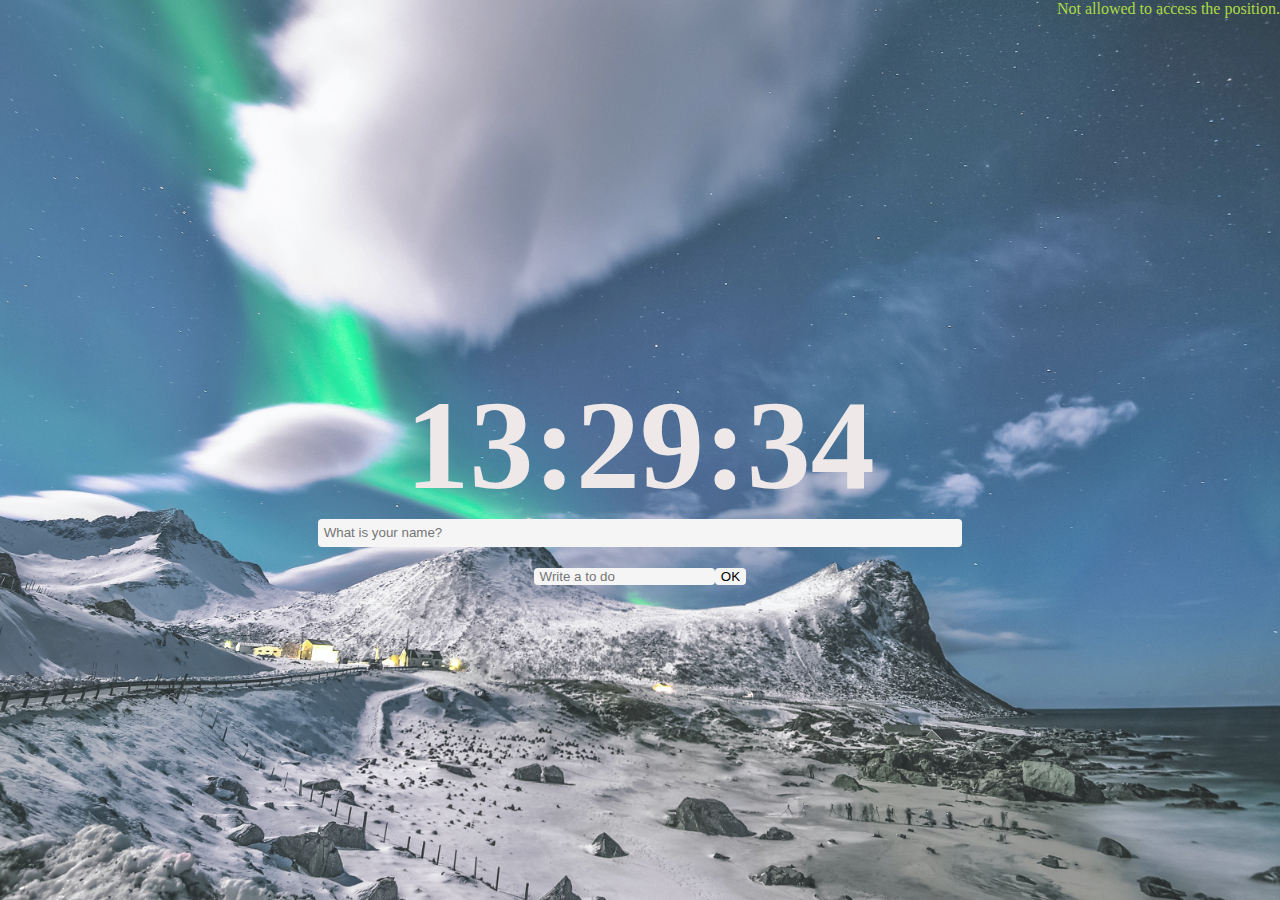
<file: cloneCoding_momentum/index.html>
<!DOCTYPE html>
<html>
  <head>
    <title>Something</title>
    <meta charset="utf-8"/>
    <link rel="stylesheet" href="style.css"/>
    <script src="clock.js" defer></script>
    <script src="greeting.js" defer></script>
    <script src="todo.js" defer></script>
    <script src="background.js" defer></script>
    <script src="weather.js" defer></script>
  </head>
  <body>
    <div class="back"></div>

    <header class="header">
      <spanc class="js-weather"></spanc>
    </header>

    <section>
      <div class="main">
        <!--clock block-->
        <div class="js-clock">
          <h1>00:00</h1>
        </div>
        
        <!--name block-->
        <div class="name-block">
          <form class="js-form form">
            <input type="text" placeholder=" What is your name?"/>
          </form>
          <h3 class="js-greeting greetings"></h3>
        </div>
        
        <!--todo block-->
        <div class="todo-block">
          <form class="js-toDoForm">
            <input type="text" placeholder=" Write a to do"/>
            <button class="resetBtn">OK</button>
          </form>
        </div>
      </div>
      <div class="main2">
        <ul class="js-toDoList">
        </ul>
      </div>
    </section>

    <footer class="footer">
    </footer>
  </body>
</html>
</file>
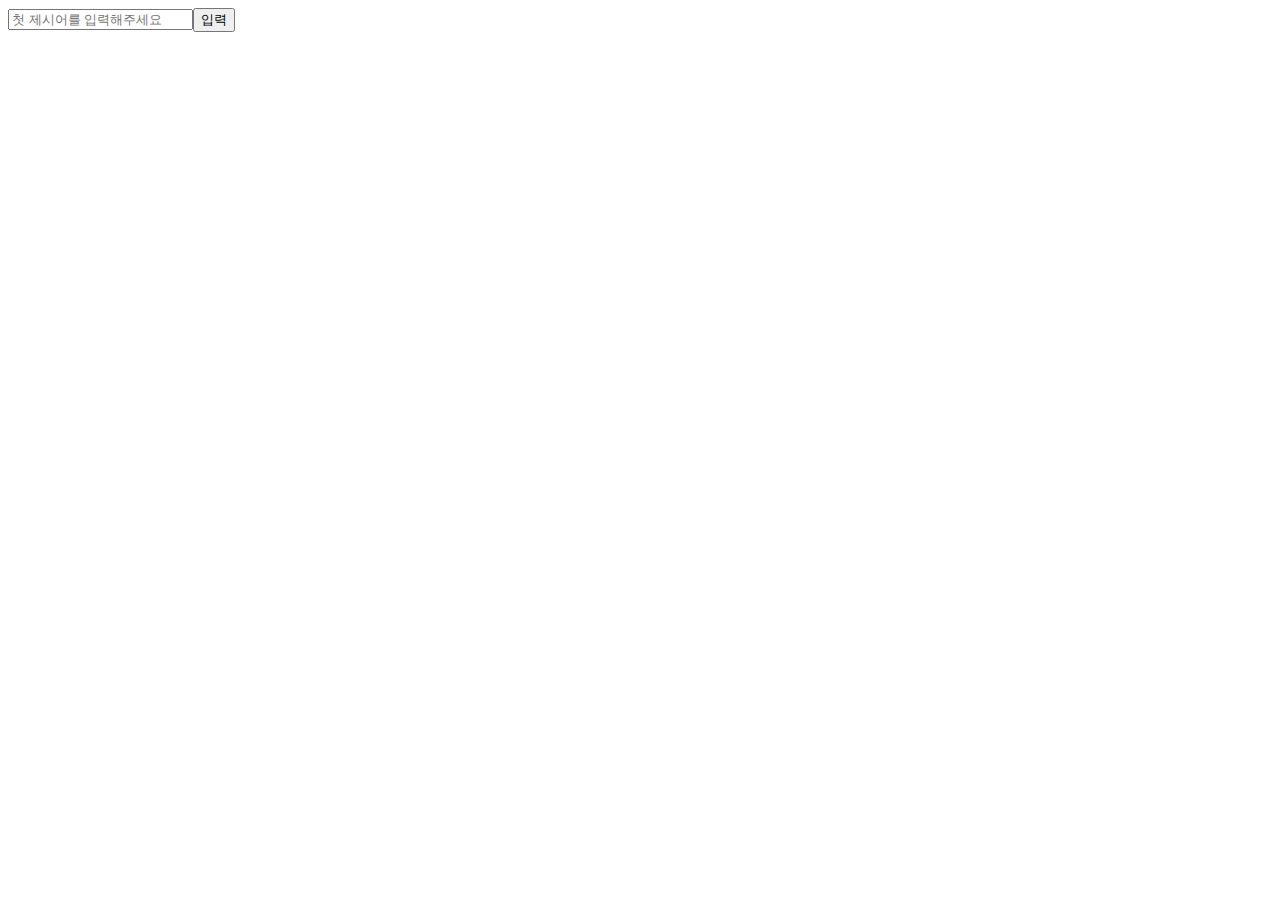
<file: practice_js/practice/끝말잇기/끝말잇기.html>
<!DOCTYPE html>
<html lang="en">
<head>
  <meta charset="UTF-8">
  <meta http-equiv="X-UA-Compatible" content="IE=edge">
  <meta name="viewport" content="width=device-width, initial-scale=1.0">
  <script src="끝말잇기.js" defer></script>
  <title>끝말잇기</title>
</head>
<body>
  
</body>
</html>
</file>
<file: cloneCoding_momentum/style.css>
:root {
    --text-color: #efe8e8;
    --input-color: #f5f5f5;
    --weather-color: #adda44;
}

html {
    width: 100%;
    height: 100%;    
}
body {
    width: 100%;
    height: 100%;
    margin: 0;
}
header,
section,
footer {
    position: absolute;
    z-index: 10;
}

.back{
    position: absolute;
    z-index: -1; /*position:relative;면 child-parent끼리 z-index적용*/
    width:100%;
    height:100%;
    margin: 0;
    background-position: center;
    background-size: cover;
    opacity: 0.85;
}
header {
    width: 100%;
    display: flex;
    flex-flow: row nowrap;
    justify-content: flex-end;
}
.js-weather {
    color: var(--weather-color);
}

footer {
    display: flex;
    flex-flow: row nowrap;
    justify-content: flex-start;
}
section {
    width: 100%;
    height: 100%;
}

.main {
    display: flex;
    flex-flow: column nowrap;
    align-items: center;
    justify-content: flex-end;
    height: 65%;
}

.main2 {
    display:flex;
    flex-flow: column nowrap;
    align-items: center;
    padding: 0;
}

/*clock*/
section .js-clock h1 {
    margin: 0;
    font-size: 8rem;
    color: var(--text-color);
}

/*name input/output*/
section .name-block {
    display: flex;
    flex-flow: column nowrap;
    align-content: center;
    width:100%;
    margin-bottom: 2em;
}
.form {
    display: none;
    flex-flow: row nowrap;
    justify-content: center;
}
.name-block .js-form input{
    width: 50%;
    height: 150%;
    background-color: var(--input-color);
    margin: 0;
    border: 0;
    border-radius: 4px;
}
.name-block h3 {
    align-self:center;
    margin: 0;
    font-size: 4rem;
    color: var(--text-color);
}


/*todo input/list*/
.js-toDoForm {
    display: flex;
    justify-content: center;
}
.js-toDoForm input {
    border-radius: 4px;
    border: 0;
    background-color: var(--input-color);
}
.js-toDoForm button {
    border-radius: 4px;
    border: 0;
    background-color: var(--input-color);
}
.js-toDoList {
    color: var(--text-color);
    list-style: none;
    padding: 0;
}
.js-toDoList button {
    background-color: inherit;
    border: 0;
}
.js-toDoList button:hover {
    background-color: beige;
    opacity: 0.3;
}

/*etc*/
.greetings {
    display: none;
}
.showing {
    display: flex;
}
</file>
